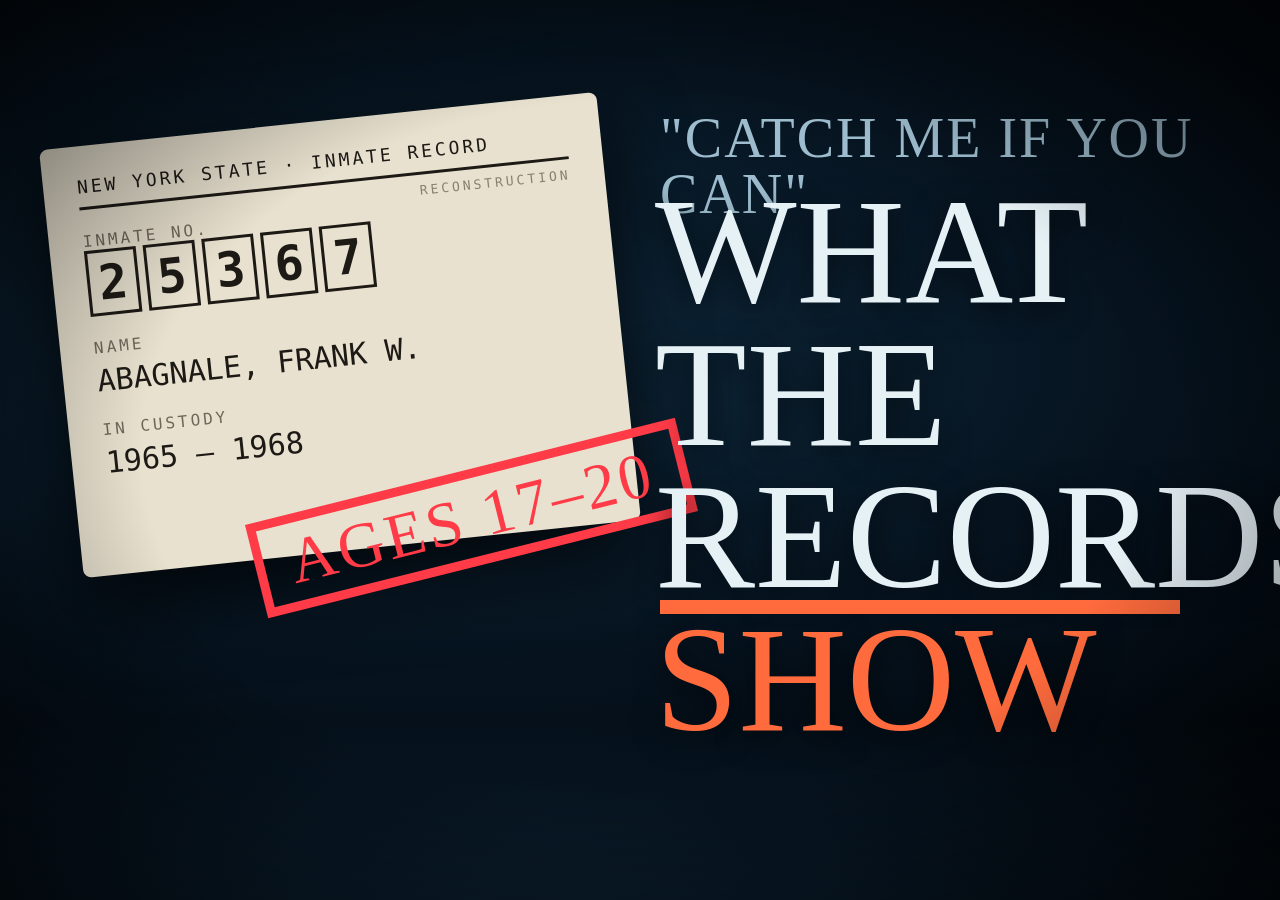
<file: getaway/engine/thumb.html>
<!DOCTYPE html><html><head><meta charset="utf-8"><style>
*{margin:0;padding:0;box-sizing:border-box}
body{width:1280px;height:720px;overflow:hidden;background:radial-gradient(ellipse at 35% 50%,#0f2a3e 0%,#06131f 60%,#02080e 100%);font-family:Inter}
.card{position:absolute;left:60px;top:120px;width:560px;height:430px;background:#e8e1cf;border-radius:8px;transform:rotate(-6deg);padding:30px 34px;font-family:"DejaVu Sans Mono";color:#1d1a16;box-shadow:0 30px 80px rgba(0,0,0,.8)}
.h{font-size:18px;letter-spacing:3px;border-bottom:3px solid #1d1a16;padding-bottom:10px}
.l{font-size:16px;letter-spacing:3px;color:#6f675a;margin-top:22px}
.v{font-size:30px;margin-top:6px}
.d{display:inline-block;width:52px;height:66px;border:3px solid #1d1a16;margin-right:7px;text-align:center;font-size:48px;line-height:60px;font-weight:bold}
.stamp{position:absolute;left:250px;top:470px;border:9px solid #ff3b47;color:#ff3b47;font-family:Anton;font-size:64px;padding:2px 26px;transform:rotate(-14deg);letter-spacing:3px;background:rgba(232,225,207,.0)}
.t1{position:absolute;left:660px;top:110px;font-family:Anton;font-size:56px;color:#9dbccd;letter-spacing:2px;line-height:1}
.t2{position:absolute;left:655px;top:180px;font-family:Anton;font-size:150px;color:#e6f1f6;line-height:.95;text-shadow:0 6px 30px rgba(0,0,0,.6)}
.t3{color:#ff6b3d}
.bar{position:absolute;left:660px;top:600px;width:520px;height:14px;background:#ff6b3d}
.vig{position:absolute;inset:0;background:radial-gradient(ellipse at 50% 50%,transparent 55%,rgba(0,0,0,.65))}
</style></head><body>
<div class="card"><div class="h">NEW YORK STATE · INMATE RECORD</div>
<div class="l">INMATE NO.</div><div><span class="d">2</span><span class="d">5</span><span class="d">3</span><span class="d">6</span><span class="d">7</span></div>
<div class="l">NAME</div><div class="v">ABAGNALE, FRANK W.</div>
<div class="l">IN CUSTODY</div><div class="v">1965 – 1968</div><div style="position:absolute;right:34px;top:72px;font-size:13px;letter-spacing:3px;color:#8a7f6e">RECONSTRUCTION</div></div>
<div class="stamp">AGES 17–20</div>
<div class="t1">"CATCH ME IF YOU CAN"</div>
<div class="t2">WHAT THE<br>RECORDS<br><span class="t3">SHOW</span></div>
<div class="bar"></div>
<div class="vig"></div>
</body></html>
</file>
